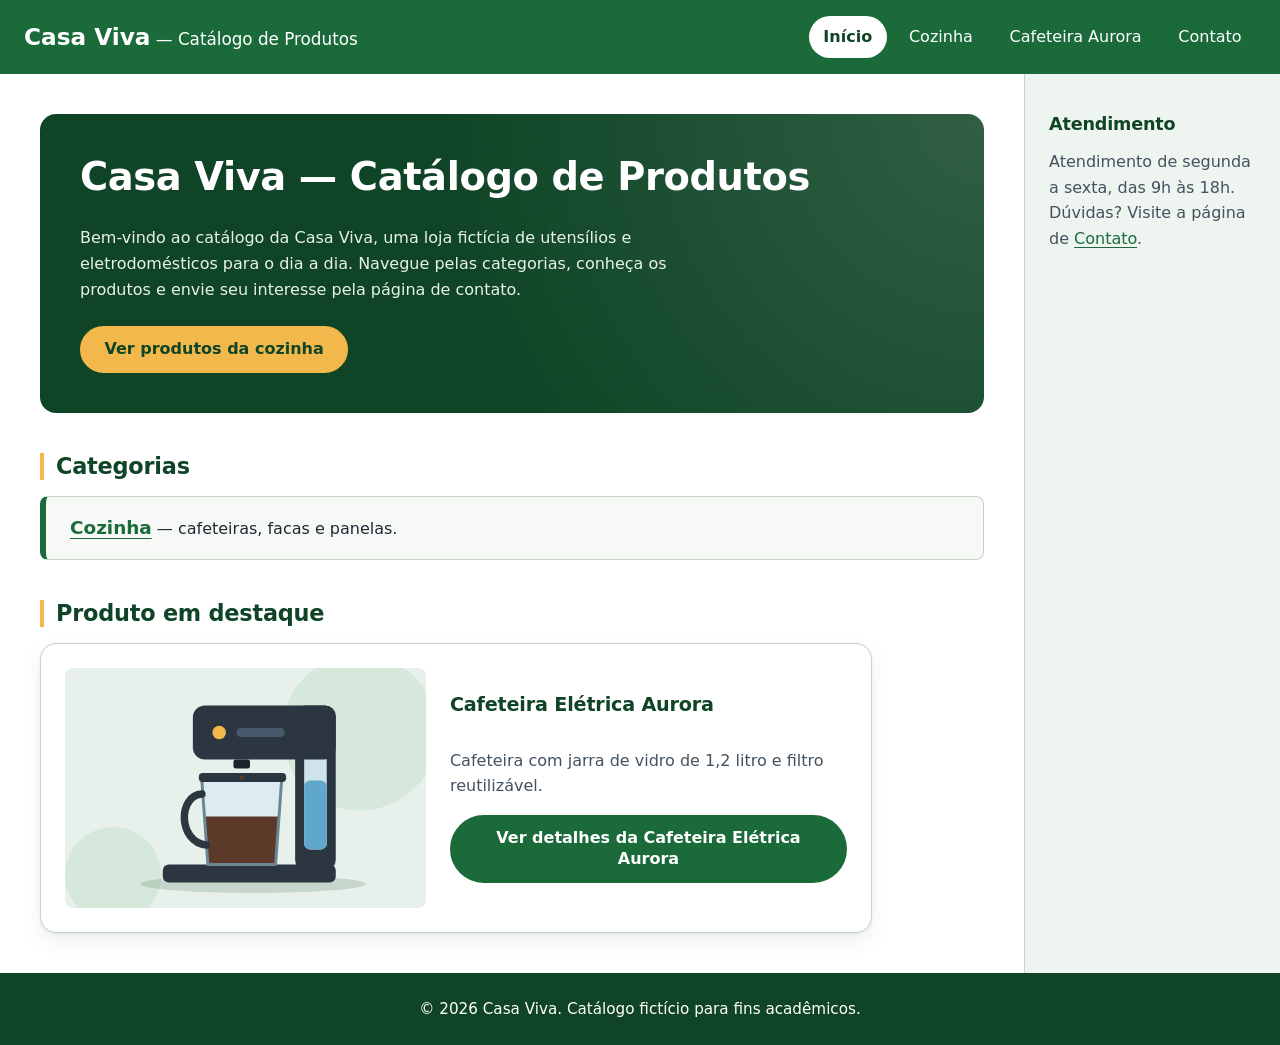
<file: index.html>
<!DOCTYPE html>
<html lang="pt-BR">
<head>
  <meta charset="UTF-8">
  <meta name="viewport" content="width=device-width, initial-scale=1.0">
  <title>Início | Casa Viva</title>
  <link rel="stylesheet" href="css/style.css">
</head>
<body>
  <a class="skip-link" href="#conteudo">Pular para o conteúdo principal</a>

  <header>
    <p><strong>Casa Viva</strong> — Catálogo de Produtos</p>
    <nav aria-label="Navegação principal">
      <ul>
        <li><a href="index.html" aria-current="page">Início</a></li>
        <li><a href="categoria.html">Cozinha</a></li>
        <li><a href="produto.html">Cafeteira Aurora</a></li>
        <li><a href="contato.html">Contato</a></li>
      </ul>
    </nav>
  </header>

  <main id="conteudo">
    <div class="hero">
      <h1>Casa Viva — Catálogo de Produtos</h1>
      <p>Bem-vindo ao catálogo da Casa Viva, uma loja fictícia de utensílios e eletrodomésticos para o dia a dia. Navegue pelas categorias, conheça os produtos e envie seu interesse pela página de contato.</p>
      <p><a class="botao botao-destaque" href="categoria.html">Ver produtos da cozinha</a></p>
    </div>

    <section aria-labelledby="titulo-categorias">
      <h2 id="titulo-categorias">Categorias</h2>
      <ul class="categorias">
        <li><a href="categoria.html">Cozinha</a> — cafeteiras, facas e panelas.</li>
      </ul>
    </section>

    <section aria-labelledby="titulo-destaque">
      <h2 id="titulo-destaque">Produto em destaque</h2>
      <article class="card card-destaque">
        <h3>Cafeteira Elétrica Aurora</h3>
        <img src="img/cafeteira-aurora.svg" alt="Imagem ilustrativa da Cafeteira Elétrica Aurora">
        <p>Cafeteira com jarra de vidro de 1,2 litro e filtro reutilizável.</p>
        <p><a class="botao" href="produto.html">Ver detalhes da Cafeteira Elétrica Aurora</a></p>
      </article>
    </section>
  </main>

  <aside aria-labelledby="titulo-atendimento">
    <h2 id="titulo-atendimento">Atendimento</h2>
    <p>Atendimento de segunda a sexta, das 9h às 18h. Dúvidas? Visite a página de <a href="contato.html">Contato</a>.</p>
  </aside>

  <footer>
    <p>© 2026 Casa Viva. Catálogo fictício para fins acadêmicos.</p>
  </footer>
</body>
</html>
</file>
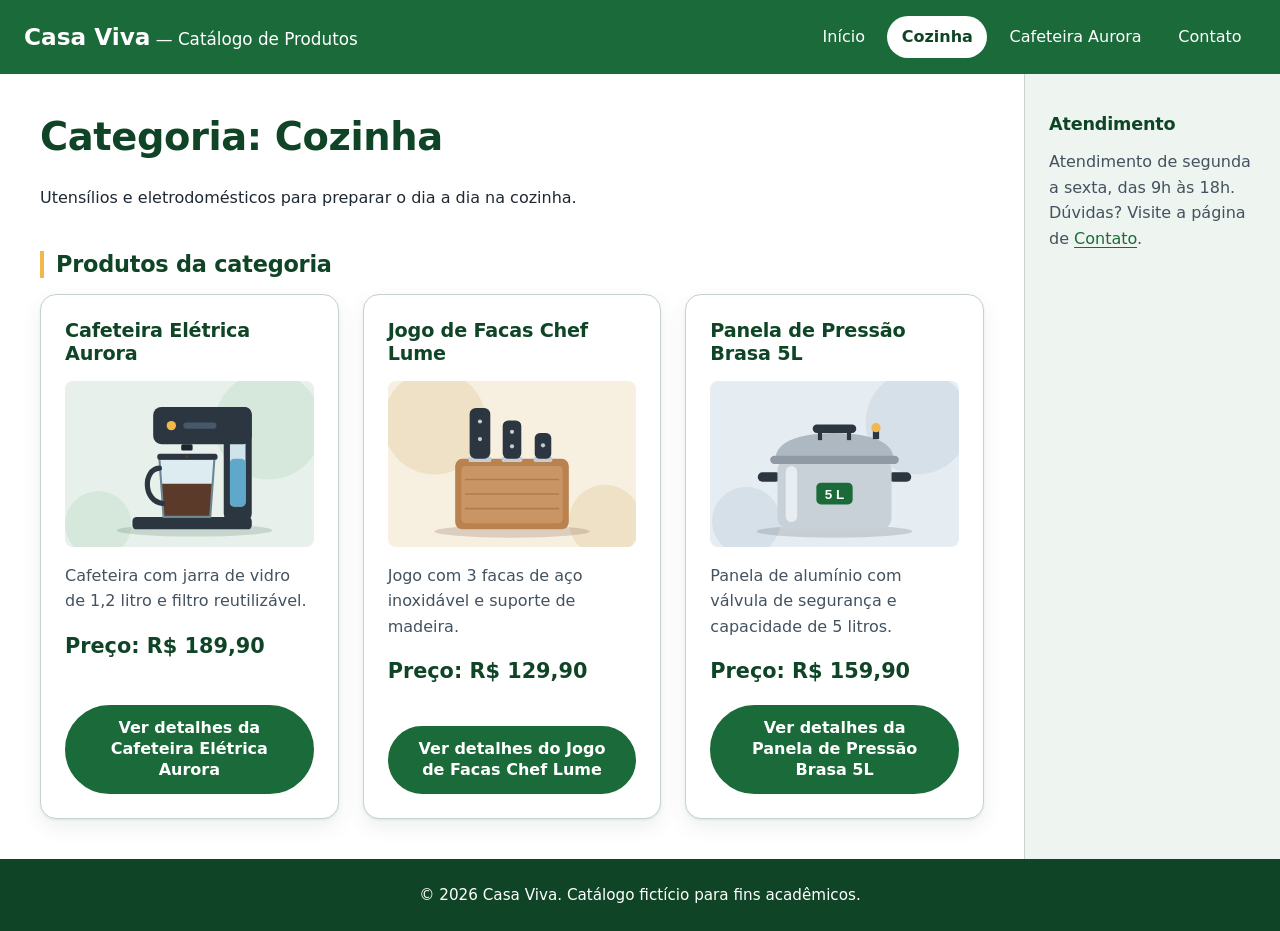
<file: categoria.html>
<!DOCTYPE html>
<html lang="pt-BR">
<head>
  <meta charset="UTF-8">
  <meta name="viewport" content="width=device-width, initial-scale=1.0">
  <title>Cozinha | Casa Viva</title>
  <link rel="stylesheet" href="css/style.css">
</head>
<body>
  <a class="skip-link" href="#conteudo">Pular para o conteúdo principal</a>

  <header>
    <p><strong>Casa Viva</strong> — Catálogo de Produtos</p>
    <nav aria-label="Navegação principal">
      <ul>
        <li><a href="index.html">Início</a></li>
        <li><a href="categoria.html" aria-current="page">Cozinha</a></li>
        <li><a href="produto.html">Cafeteira Aurora</a></li>
        <li><a href="contato.html">Contato</a></li>
      </ul>
    </nav>
  </header>

  <main id="conteudo">
    <h1>Categoria: Cozinha</h1>
    <p>Utensílios e eletrodomésticos para preparar o dia a dia na cozinha.</p>

    <section aria-labelledby="titulo-produtos">
      <h2 id="titulo-produtos">Produtos da categoria</h2>
      <div class="produtos">
        <article class="card">
          <h3>Cafeteira Elétrica Aurora</h3>
          <img src="img/cafeteira-aurora.svg" alt="Imagem ilustrativa da Cafeteira Elétrica Aurora">
          <p>Cafeteira com jarra de vidro de 1,2 litro e filtro reutilizável.</p>
          <p class="preco">Preço: R$ 189,90</p>
          <p><a class="botao" href="produto.html">Ver detalhes da Cafeteira Elétrica Aurora</a></p>
        </article>

        <article class="card">
          <h3>Jogo de Facas Chef Lume</h3>
          <img src="img/facas-chef-lume.svg" alt="Imagem ilustrativa de Jogo de três facas Chef Lume">
          <p>Jogo com 3 facas de aço inoxidável e suporte de madeira.</p>
          <p class="preco">Preço: R$ 129,90</p>
          <p><a class="botao" href="produto-facas.html">Ver detalhes do Jogo de Facas Chef Lume</a></p>
        </article>

        <article class="card">
          <h3>Panela de Pressão Brasa 5L</h3>
          <img src="img/panela-brasa.svg" alt="Imagem ilustrativa da Panela de pressão Brasa">
          <p>Panela de alumínio com válvula de segurança e capacidade de 5 litros.</p>
          <p class="preco">Preço: R$ 159,90</p>
          <p><a class="botao" href="produto-panela.html">Ver detalhes da Panela de Pressão Brasa 5L</a></p>
        </article>
      </div>
    </section>
  </main>

  <aside aria-labelledby="titulo-atendimento">
    <h2 id="titulo-atendimento">Atendimento</h2>
    <p>Atendimento de segunda a sexta, das 9h às 18h. Dúvidas? Visite a página de <a href="contato.html">Contato</a>.</p>
  </aside>

  <footer>
    <p>© 2026 Casa Viva. Catálogo fictício para fins acadêmicos.</p>
  </footer>
</body>
</html>
</file>
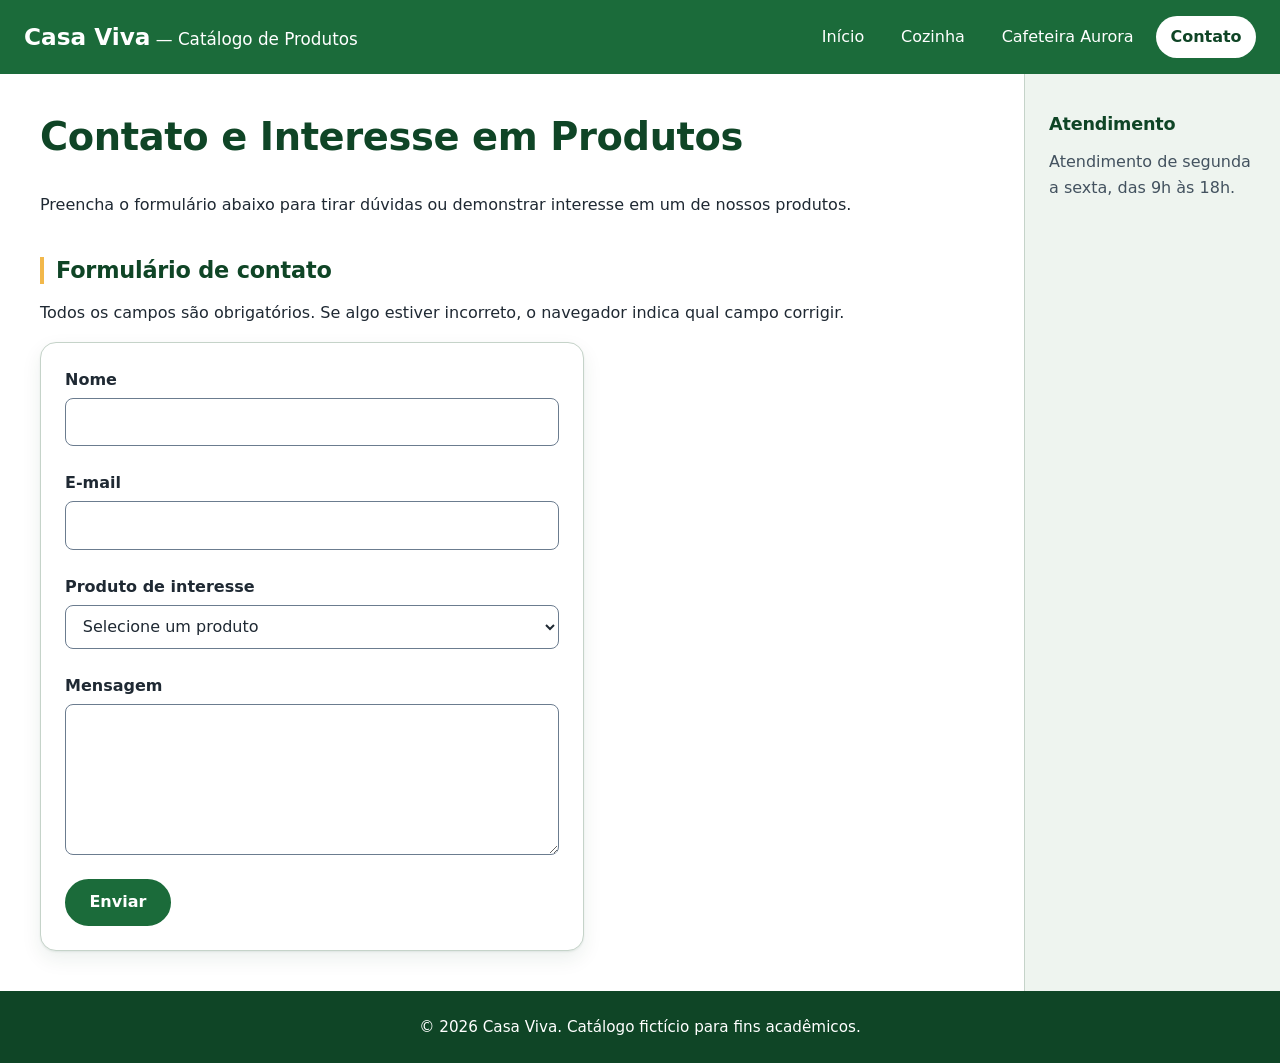
<file: contato.html>
<!DOCTYPE html>
<html lang="pt-BR">
<head>
  <meta charset="UTF-8">
  <meta name="viewport" content="width=device-width, initial-scale=1.0">
  <title>Contato | Casa Viva</title>
  <link rel="stylesheet" href="css/style.css">
</head>
<body>
  <a class="skip-link" href="#conteudo">Pular para o conteúdo principal</a>

  <header>
    <p><strong>Casa Viva</strong> — Catálogo de Produtos</p>
    <nav aria-label="Navegação principal">
      <ul>
        <li><a href="index.html">Início</a></li>
        <li><a href="categoria.html">Cozinha</a></li>
        <li><a href="produto.html">Cafeteira Aurora</a></li>
        <li><a href="contato.html" aria-current="page">Contato</a></li>
      </ul>
    </nav>
  </header>

  <main id="conteudo">
    <article>
      <h1>Contato e Interesse em Produtos</h1>
      <p>Preencha o formulário abaixo para tirar dúvidas ou demonstrar interesse em um de nossos produtos.</p>

      <section aria-labelledby="titulo-formulario">
        <h2 id="titulo-formulario">Formulário de contato</h2>
        <p>Todos os campos são obrigatórios. Se algo estiver incorreto, o navegador indica qual campo corrigir.</p>
        <form class="formulario" method="get" action="contato.html">
          <div>
            <label for="nome">Nome</label>
            <input type="text" id="nome" name="nome" autocomplete="name"
                   required minlength="3" maxlength="60" pattern="[\p{L} ']+"
                   title="Use apenas letras e espaços, com no mínimo 3 caracteres.">
          </div>
          <div>
            <label for="email">E-mail</label>
            <input type="email" id="email" name="email" autocomplete="email"
                   required maxlength="80">
          </div>
          <div>
            <label for="produto">Produto de interesse</label>
            <select id="produto" name="produto" required>
              <option value="">Selecione um produto</option>
              <option value="cafeteira-aurora">Cafeteira Elétrica Aurora</option>
              <option value="facas-lume">Jogo de Facas Chef Lume</option>
              <option value="panela-pressao">Panela de Pressão Brasa 5L</option>
              <option value="outro">Outro assunto</option>
            </select>
          </div>
          <div>
            <label for="mensagem">Mensagem</label>
            <textarea id="mensagem" name="mensagem" rows="5"
                      required minlength="20" maxlength="500"></textarea>
          </div>
          <button type="submit">Enviar</button>
        </form>
      </section>
    </article>
  </main>

  <aside aria-labelledby="titulo-atendimento">
    <h2 id="titulo-atendimento">Atendimento</h2>
    <p>Atendimento de segunda a sexta, das 9h às 18h.</p>
  </aside>

  <footer>
    <p>© 2026 Casa Viva. Catálogo fictício para fins acadêmicos.</p>
  </footer>
</body>
</html>
</file>
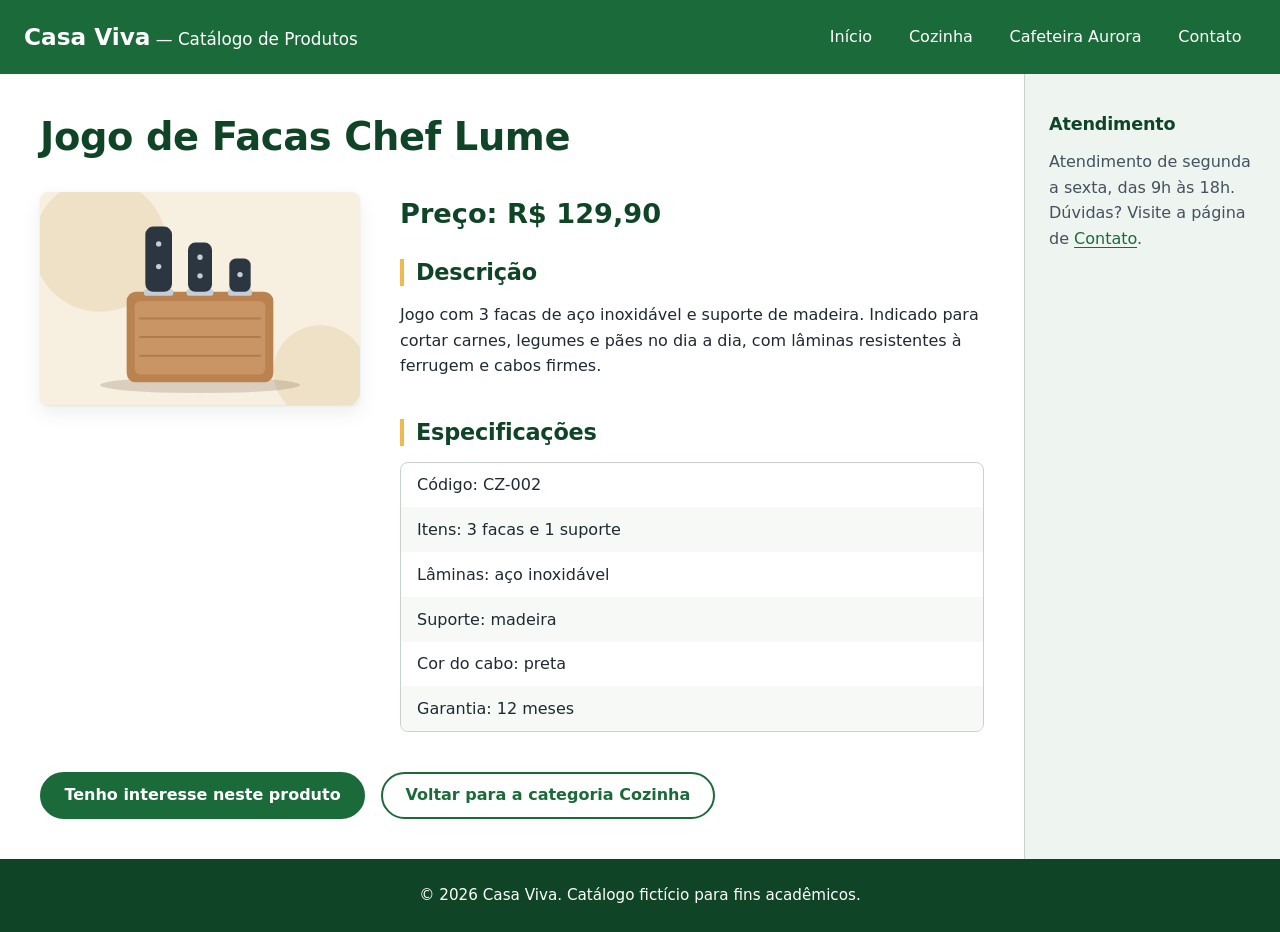
<file: produto-facas.html>
<!DOCTYPE html>
<html lang="pt-BR">
<head>
  <meta charset="UTF-8">
  <meta name="viewport" content="width=device-width, initial-scale=1.0">
  <title>Jogo de Facas Chef Lume | Casa Viva</title>
  <link rel="stylesheet" href="css/style.css">
</head>
<body>
  <a class="skip-link" href="#conteudo">Pular para o conteúdo principal</a>

  <header>
    <p><strong>Casa Viva</strong> — Catálogo de Produtos</p>
    <nav aria-label="Navegação principal">
      <ul>
        <li><a href="index.html">Início</a></li>
        <li><a href="categoria.html">Cozinha</a></li>
        <li><a href="produto.html">Cafeteira Aurora</a></li>
        <li><a href="contato.html">Contato</a></li>
      </ul>
    </nav>
  </header>

  <main id="conteudo">
    <article class="produto">
      <h1>Jogo de Facas Chef Lume</h1>
      <img src="img/facas-chef-lume.svg" alt="Imagem ilustrativa de Jogo de três facas Chef Lume">
      <p class="preco">Preço: R$ 129,90</p>

      <section aria-labelledby="titulo-descricao">
        <h2 id="titulo-descricao">Descrição</h2>
        <p>Jogo com 3 facas de aço inoxidável e suporte de madeira. Indicado para cortar carnes, legumes e pães no dia a dia, com lâminas resistentes à ferrugem e cabos firmes.</p>
      </section>

      <section aria-labelledby="titulo-especificacoes">
        <h2 id="titulo-especificacoes">Especificações</h2>
        <ul class="especificacoes">
          <li>Código: CZ-002</li>
          <li>Itens: 3 facas e 1 suporte</li>
          <li>Lâminas: aço inoxidável</li>
          <li>Suporte: madeira</li>
          <li>Cor do cabo: preta</li>
          <li>Garantia: 12 meses</li>
        </ul>
      </section>
    </article>

    <p class="acoes">
      <a class="botao" href="contato.html">Tenho interesse neste produto</a>
      <a class="botao botao-contorno" href="categoria.html">Voltar para a categoria Cozinha</a>
    </p>
  </main>

  <aside aria-labelledby="titulo-atendimento">
    <h2 id="titulo-atendimento">Atendimento</h2>
    <p>Atendimento de segunda a sexta, das 9h às 18h. Dúvidas? Visite a página de <a href="contato.html">Contato</a>.</p>
  </aside>

  <footer>
    <p>© 2026 Casa Viva. Catálogo fictício para fins acadêmicos.</p>
  </footer>
</body>
</html>
</file>
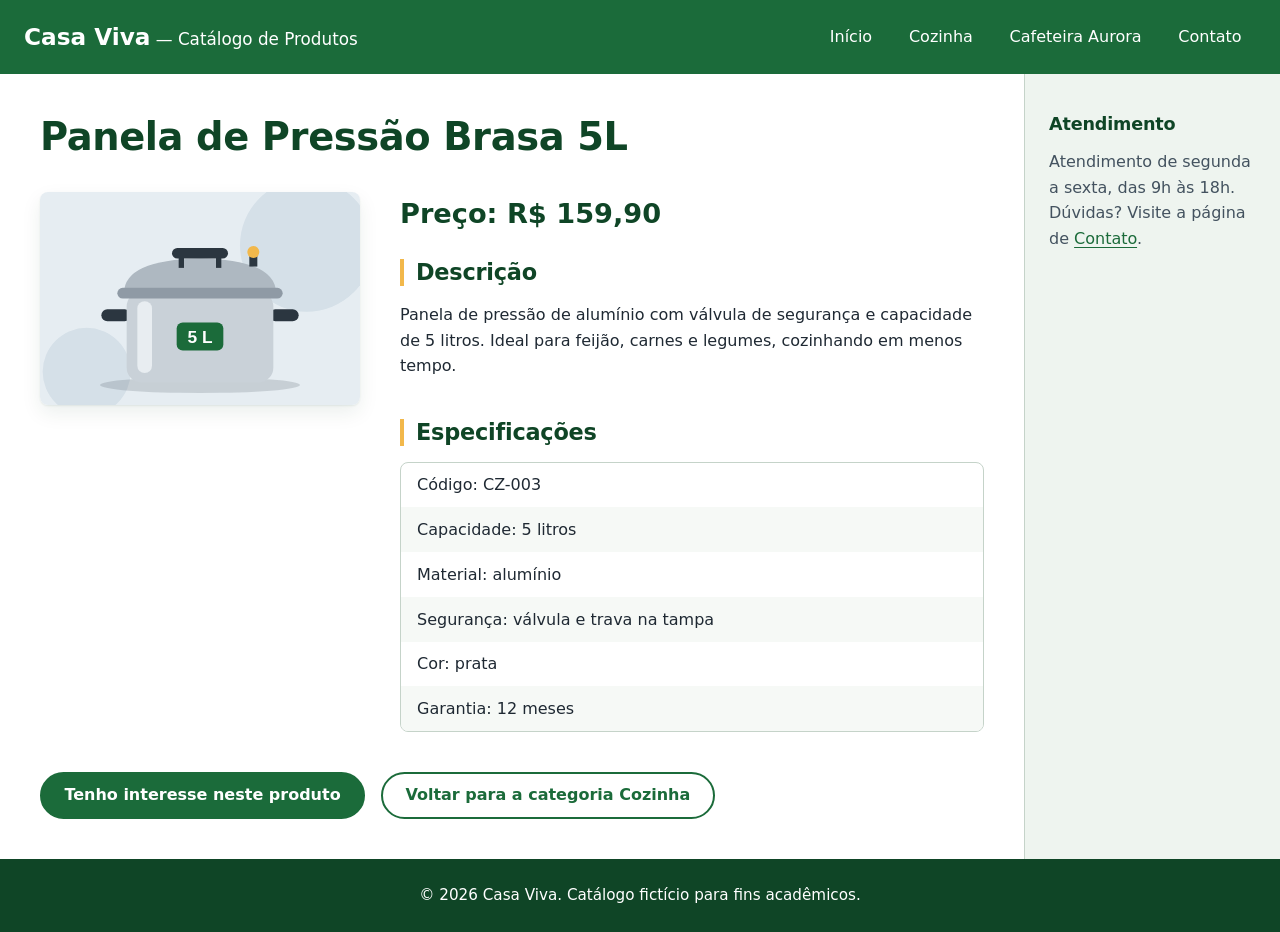
<file: produto-panela.html>
<!DOCTYPE html>
<html lang="pt-BR">
<head>
  <meta charset="UTF-8">
  <meta name="viewport" content="width=device-width, initial-scale=1.0">
  <title>Panela de Pressão Brasa 5L | Casa Viva</title>
  <link rel="stylesheet" href="css/style.css">
</head>
<body>
  <a class="skip-link" href="#conteudo">Pular para o conteúdo principal</a>

  <header>
    <p><strong>Casa Viva</strong> — Catálogo de Produtos</p>
    <nav aria-label="Navegação principal">
      <ul>
        <li><a href="index.html">Início</a></li>
        <li><a href="categoria.html">Cozinha</a></li>
        <li><a href="produto.html">Cafeteira Aurora</a></li>
        <li><a href="contato.html">Contato</a></li>
      </ul>
    </nav>
  </header>

  <main id="conteudo">
    <article class="produto">
      <h1>Panela de Pressão Brasa 5L</h1>
      <img src="img/panela-brasa.svg" alt="Imagem ilustrativa da Panela de pressão Brasa">
      <p class="preco">Preço: R$ 159,90</p>

      <section aria-labelledby="titulo-descricao">
        <h2 id="titulo-descricao">Descrição</h2>
        <p>Panela de pressão de alumínio com válvula de segurança e capacidade de 5 litros. Ideal para feijão, carnes e legumes, cozinhando em menos tempo.</p>
      </section>

      <section aria-labelledby="titulo-especificacoes">
        <h2 id="titulo-especificacoes">Especificações</h2>
        <ul class="especificacoes">
          <li>Código: CZ-003</li>
          <li>Capacidade: 5 litros</li>
          <li>Material: alumínio</li>
          <li>Segurança: válvula e trava na tampa</li>
          <li>Cor: prata</li>
          <li>Garantia: 12 meses</li>
        </ul>
      </section>
    </article>

    <p class="acoes">
      <a class="botao" href="contato.html">Tenho interesse neste produto</a>
      <a class="botao botao-contorno" href="categoria.html">Voltar para a categoria Cozinha</a>
    </p>
  </main>

  <aside aria-labelledby="titulo-atendimento">
    <h2 id="titulo-atendimento">Atendimento</h2>
    <p>Atendimento de segunda a sexta, das 9h às 18h. Dúvidas? Visite a página de <a href="contato.html">Contato</a>.</p>
  </aside>

  <footer>
    <p>© 2026 Casa Viva. Catálogo fictício para fins acadêmicos.</p>
  </footer>
</body>
</html>
</file>
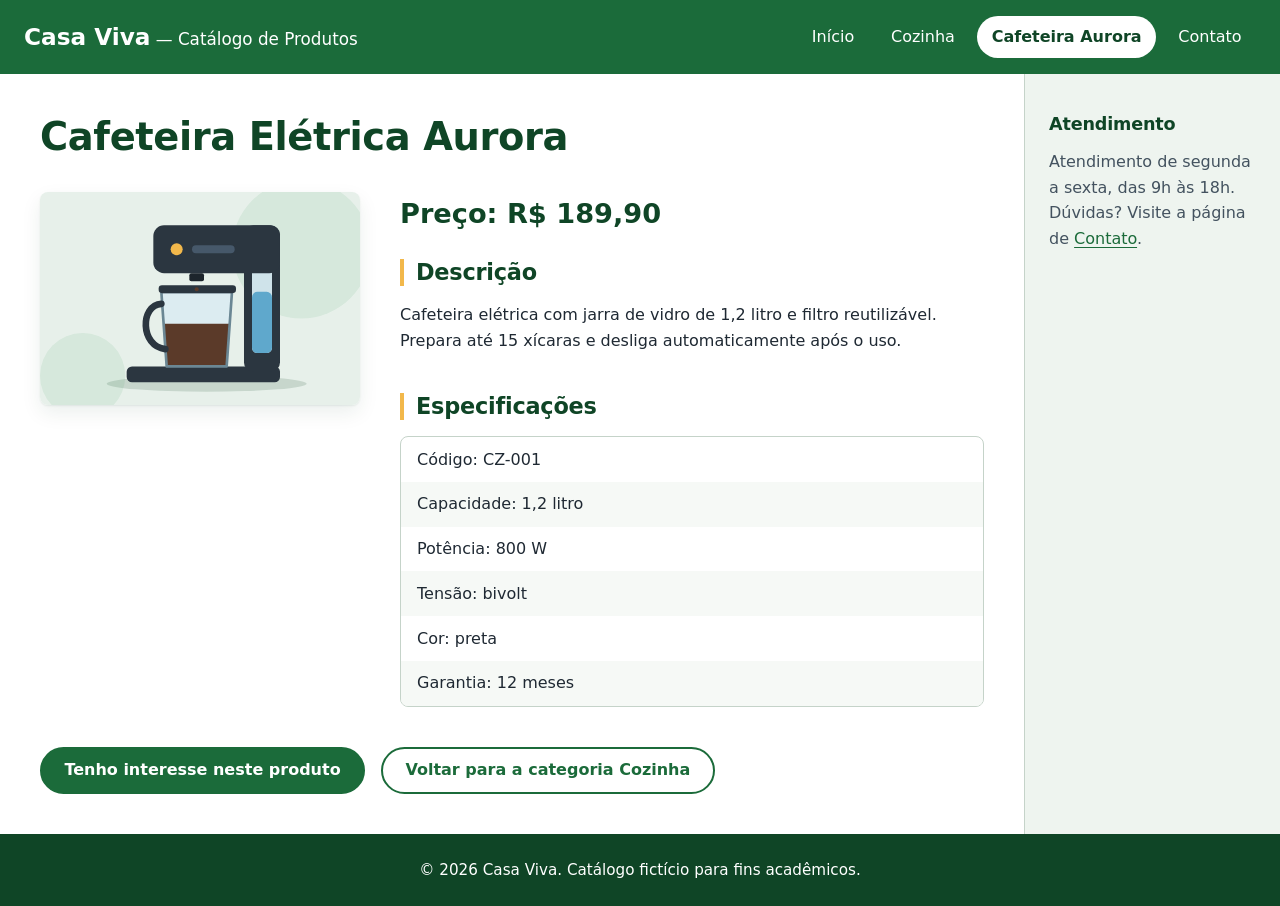
<file: produto.html>
<!DOCTYPE html>
<html lang="pt-BR">
<head>
  <meta charset="UTF-8">
  <meta name="viewport" content="width=device-width, initial-scale=1.0">
  <title>Cafeteira Elétrica Aurora | Casa Viva</title>
  <link rel="stylesheet" href="css/style.css">
</head>
<body>
  <a class="skip-link" href="#conteudo">Pular para o conteúdo principal</a>

  <header>
    <p><strong>Casa Viva</strong> — Catálogo de Produtos</p>
    <nav aria-label="Navegação principal">
      <ul>
        <li><a href="index.html">Início</a></li>
        <li><a href="categoria.html">Cozinha</a></li>
        <li><a href="produto.html" aria-current="page">Cafeteira Aurora</a></li>
        <li><a href="contato.html">Contato</a></li>
      </ul>
    </nav>
  </header>

  <main id="conteudo">
    <article class="produto">
      <h1>Cafeteira Elétrica Aurora</h1>
      <img src="img/cafeteira-aurora.svg" alt="Imagem ilustrativa da Cafeteira Elétrica Aurora">
      <p class="preco">Preço: R$ 189,90</p>

      <section aria-labelledby="titulo-descricao">
        <h2 id="titulo-descricao">Descrição</h2>
        <p>Cafeteira elétrica com jarra de vidro de 1,2 litro e filtro reutilizável. Prepara até 15 xícaras e desliga automaticamente após o uso.</p>
      </section>

      <section aria-labelledby="titulo-especificacoes">
        <h2 id="titulo-especificacoes">Especificações</h2>
        <ul class="especificacoes">
          <li>Código: CZ-001</li>
          <li>Capacidade: 1,2 litro</li>
          <li>Potência: 800 W</li>
          <li>Tensão: bivolt</li>
          <li>Cor: preta</li>
          <li>Garantia: 12 meses</li>
        </ul>
      </section>
    </article>

    <p class="acoes">
      <a class="botao" href="contato.html">Tenho interesse neste produto</a>
      <a class="botao botao-contorno" href="categoria.html">Voltar para a categoria Cozinha</a>
    </p>
  </main>

  <aside aria-labelledby="titulo-atendimento">
    <h2 id="titulo-atendimento">Atendimento</h2>
    <p>Atendimento de segunda a sexta, das 9h às 18h. Dúvidas? Visite a página de <a href="contato.html">Contato</a>.</p>
  </aside>

  <footer>
    <p>© 2026 Casa Viva. Catálogo fictício para fins acadêmicos.</p>
  </footer>
</body>
</html>
</file>
<file: css/style.css>
/* ==========================================================================
   Casa Viva — Catálogo de Produtos | CSS (versão final)

   Abordagem: mobile-first.
   O estilo base serve o celular (até ~480px). As media queries com
   min-width ampliam o layout para tablet (768px) e desktop (1200px).
   Justificativa: começar pelo caso mais restrito deixa o CSS base menor
   e evita desfazer regras em telas pequenas.

   Convenção de classes: kebab-case, nomes em português, um nome por
   componente e modificadores com o nome do bloco + variação
   (.botao, .botao-contorno, .card, .card-destaque).
   Classes usadas: .skip-link, .hero, .botao, .categorias, .produtos,
   .card, .preco, .produto, .especificacoes, .acoes, .formulario.
   O resto usa seletores de elemento, porque cada landmark aparece uma
   vez por página.
   ========================================================================== */

/* ---------- Variáveis (cores e espaçamentos centrais) ---------- */
:root {
  --cor-fundo: #ffffff;
  --cor-texto: #1f2933;
  --cor-texto-suave: #43525f;
  --cor-primaria: #1b6b3a;
  --cor-primaria-escura: #0f4526;
  --cor-sobre-primaria: #ffffff;
  --cor-destaque: #f2b84b;
  --cor-destaque-hover: #e8a62a;
  --cor-superficie: #eef4ef;
  --cor-superficie-clara: #f6f9f6;
  --cor-borda: #c5d3c9;
  --cor-campo: #6b7c8f;
  --cor-foco: #b45309;
  --cor-erro: #9b1c1c;

  --espaco-1: 0.5rem;
  --espaco-2: 1rem;
  --espaco-3: 1.5rem;
  --espaco-4: 2.5rem;
  --raio: 0.5rem;
  --largura-max: 80rem;
  --sombra: 0 1px 2px rgba(15, 69, 38, 0.08), 0 8px 20px rgba(15, 69, 38, 0.08);
}

/* ---------- Base ---------- */
*,
*::before,
*::after {
  box-sizing: border-box;
}

html {
  background: var(--cor-superficie);
}

body {
  display: grid;
  grid-template-columns: minmax(0, 1fr);
  max-width: var(--largura-max);
  margin: 0 auto;
  background: var(--cor-fundo);
  color: var(--cor-texto);
  font-family: system-ui, -apple-system, "Segoe UI", Roboto, Arial, sans-serif;
  line-height: 1.6;
  box-shadow: 0 0 40px rgba(15, 69, 38, 0.1);
}

img {
  display: block;
  max-width: 100%;
  height: auto;
  border-radius: var(--raio);
}

h1,
h2,
h3 {
  line-height: 1.2;
  letter-spacing: -0.01em;
  color: var(--cor-primaria-escura);
}

h1 {
  margin-top: 0;
  font-size: 1.9rem;
}

h2 {
  font-size: 1.4rem;
}

main h2 {
  margin: var(--espaco-4) 0 var(--espaco-2);
  padding-left: 0.75rem;
  border-left: 4px solid var(--cor-destaque);
}

h3 {
  font-size: 1.15rem;
}

main a,
aside a {
  color: var(--cor-primaria);
  text-underline-offset: 0.2em;
}

/* Foco visível para navegação por teclado */
a:focus-visible,
button:focus-visible,
input:focus-visible,
select:focus-visible,
textarea:focus-visible {
  outline: 3px solid var(--cor-foco);
  outline-offset: 2px;
}

/* ---------- Skip link ---------- */
.skip-link {
  position: absolute;
  top: -4rem;
  left: var(--espaco-1);
  z-index: 10;
  padding: var(--espaco-1) var(--espaco-2);
  border-radius: var(--raio);
  background: var(--cor-primaria-escura);
  color: var(--cor-sobre-primaria);
}

.skip-link:focus {
  top: var(--espaco-1);
  outline-color: var(--cor-sobre-primaria);
}

/* ---------- Botões (links e <button>) ---------- */
.botao,
button {
  display: inline-block;
  padding: 0.7rem 1.4rem;
  border: 2px solid var(--cor-primaria);
  border-radius: 999px;
  background: var(--cor-primaria);
  color: var(--cor-sobre-primaria);
  font: inherit;
  font-weight: 600;
  line-height: 1.3;
  text-align: center;
  text-decoration: none;
  cursor: pointer;
  transition: background-color 0.15s, border-color 0.15s, color 0.15s;
}

.botao:hover,
button:hover {
  border-color: var(--cor-primaria-escura);
  background: var(--cor-primaria-escura);
}

.botao-contorno {
  background: transparent;
  color: var(--cor-primaria);
}

.botao-contorno:hover {
  border-color: var(--cor-primaria);
  background: var(--cor-primaria);
  color: var(--cor-sobre-primaria);
}

.botao-destaque {
  border-color: var(--cor-destaque);
  background: var(--cor-destaque);
  color: var(--cor-primaria-escura);
}

.botao-destaque:hover {
  border-color: var(--cor-destaque-hover);
  background: var(--cor-destaque-hover);
}

/* ---------- Cabeçalho e menu (Flexbox) ---------- */
header {
  grid-column: 1 / -1;
  display: flex;
  flex-direction: column;
  gap: var(--espaco-2);
  padding: var(--espaco-2);
  background: var(--cor-primaria);
  color: var(--cor-sobre-primaria);
}

header p {
  margin: 0;
  font-size: 1.05rem;
}

header strong {
  font-size: 1.45rem;
}

nav ul {
  display: flex;
  flex-wrap: wrap;
  gap: var(--espaco-1);
  margin: 0;
  padding: 0;
  list-style: none;
}

nav a {
  display: block;
  padding: 0.5rem 0.9rem;
  border-radius: 999px;
  color: inherit;
  font-weight: 500;
  text-decoration: none;
}

nav a:hover {
  background: var(--cor-primaria-escura);
}

nav a[aria-current="page"],
nav a[aria-current="page"]:hover {
  background: var(--cor-fundo);
  color: var(--cor-primaria-escura);
  font-weight: 700;
}

header a:focus-visible {
  outline-color: var(--cor-sobre-primaria);
}

/* ---------- Conteúdo ---------- */
main {
  padding: var(--espaco-3) var(--espaco-2) var(--espaco-4);
}

/* Faixa de boas-vindas da home */
.hero {
  padding: var(--espaco-3);
  border-radius: calc(var(--raio) * 2);
  background-color: var(--cor-primaria-escura);
  background-image: radial-gradient(circle at 100% 0, rgba(255, 255, 255, 0.14), transparent 55%);
  color: var(--cor-sobre-primaria);
}

.hero h1 {
  color: var(--cor-sobre-primaria);
}

.hero p {
  max-width: 40rem;
  margin: 0 0 var(--espaco-2);
  color: #e8f2ea;
}

.hero p:last-child {
  margin: var(--espaco-3) 0 0;
}

.hero a:focus-visible {
  outline-color: var(--cor-sobre-primaria);
}

/* Lista de categorias */
.categorias {
  display: grid;
  gap: var(--espaco-2);
  margin: 0;
  padding: 0;
  list-style: none;
}

.categorias li {
  padding: var(--espaco-2) var(--espaco-3);
  border: 1px solid var(--cor-borda);
  border-left: 6px solid var(--cor-primaria);
  border-radius: var(--raio);
  background: var(--cor-superficie-clara);
}

.categorias a {
  font-size: 1.15rem;
  font-weight: 700;
}

/* ---------- Cards e listagem de produtos (Grid) ---------- */
.produtos {
  display: grid;
  grid-template-columns: 1fr;
  gap: var(--espaco-3);
}

.card {
  display: flex;
  flex-direction: column;
  max-width: 26rem;
  padding: var(--espaco-3);
  border: 1px solid var(--cor-borda);
  border-radius: calc(var(--raio) * 2);
  background: var(--cor-fundo);
  box-shadow: var(--sombra);
}

.card h3 {
  margin: 0 0 var(--espaco-2);
  font-size: 1.2rem;
}

.card img {
  width: 100%;
}

.card p {
  margin: var(--espaco-2) 0 0;
  color: var(--cor-texto-suave);
}

.card p:last-child {
  margin-top: auto;
  padding-top: var(--espaco-2);
}

p.preco {
  color: var(--cor-primaria-escura);
  font-size: 1.3rem;
  font-weight: 700;
}

.card p.preco {
  color: var(--cor-primaria-escura);
}

/* ---------- Página de produto ---------- */
.produto img {
  width: 100%;
  max-width: 26rem;
  box-shadow: var(--sombra);
}

.produto p.preco {
  margin: var(--espaco-3) 0 0;
  font-size: 1.7rem;
}

.especificacoes {
  margin: 0;
  padding: 0;
  overflow: hidden;
  border: 1px solid var(--cor-borda);
  border-radius: var(--raio);
  list-style: none;
}

.especificacoes li {
  padding: 0.6rem var(--espaco-2);
}

.especificacoes li:nth-child(even) {
  background: var(--cor-superficie-clara);
}

.acoes {
  display: flex;
  flex-wrap: wrap;
  gap: var(--espaco-2);
  margin: var(--espaco-4) 0 0;
}

/* ---------- Formulário (Flexbox dentro de Grid) ---------- */
.formulario {
  display: grid;
  gap: var(--espaco-3);
  max-width: 34rem;
  padding: var(--espaco-3);
  border: 1px solid var(--cor-borda);
  border-radius: calc(var(--raio) * 2);
  background: var(--cor-fundo);
  box-shadow: var(--sombra);
}

.formulario > div {
  display: flex;
  flex-direction: column;
  gap: 0.35rem;
}

label {
  font-weight: 600;
}

input,
select,
textarea {
  width: 100%;
  padding: 0.65rem 0.8rem;
  border: 1px solid var(--cor-campo);
  border-radius: var(--raio);
  background: var(--cor-fundo);
  color: inherit;
  font: inherit;
}

input:focus,
select:focus,
textarea:focus {
  border-color: var(--cor-primaria);
}

textarea {
  resize: vertical;
}

/* Campo preenchido de forma inválida (validação nativa do HTML5) */
input:user-invalid,
select:user-invalid,
textarea:user-invalid {
  border-color: var(--cor-erro);
  box-shadow: 0 0 0 1px var(--cor-erro);
}

.formulario button {
  justify-self: start;
}

/* ---------- Atendimento (aside) e rodapé ---------- */
aside {
  padding: var(--espaco-3) var(--espaco-2);
  border-top: 1px solid var(--cor-borda);
  background: var(--cor-superficie);
}

aside h2 {
  margin-top: 0;
  font-size: 1.1rem;
}

aside p {
  margin: 0;
  color: var(--cor-texto-suave);
}

footer {
  grid-column: 1 / -1;
  padding: var(--espaco-3) var(--espaco-2);
  background: var(--cor-primaria-escura);
  color: var(--cor-sobre-primaria);
  font-size: 0.95rem;
  text-align: center;
}

footer p {
  margin: 0;
}

@media (prefers-reduced-motion: reduce) {
  .botao,
  button {
    transition: none;
  }
}

/* ==========================================================================
   Tablet (a partir de 768px)
   ========================================================================== */
@media (min-width: 768px) {
  header {
    padding: var(--espaco-2) var(--espaco-3);
  }

  main {
    padding: var(--espaco-4) var(--espaco-3);
  }

  h1 {
    font-size: 2.4rem;
  }

  .hero {
    padding: var(--espaco-4);
  }

  .hero h1 {
    font-size: 2.4rem;
  }

  .produtos {
    grid-template-columns: repeat(2, 1fr);
  }

  /* Cartão de destaque da home: imagem à esquerda, texto à direita */
  .card-destaque {
    display: grid;
    grid-template-columns: minmax(0, 1fr) minmax(0, 1.1fr);
    grid-template-rows: 1fr auto auto auto 1fr;
    column-gap: var(--espaco-3);
    max-width: 52rem;
  }

  .card-destaque > * {
    grid-column: 2;
  }

  .card-destaque img {
    grid-column: 1;
    grid-row: 1 / -1;
  }

  .card-destaque h3 {
    grid-row: 2;
  }

  .card-destaque p:nth-of-type(1) {
    grid-row: 3;
  }

  .card-destaque p:nth-of-type(2) {
    grid-row: 4;
    margin-top: var(--espaco-2);
    padding-top: 0;
  }

  /* Página de produto: imagem à esquerda, informações à direita */
  .produto {
    display: grid;
    grid-template-columns: minmax(0, 20rem) minmax(0, 1fr);
    column-gap: var(--espaco-4);
    align-items: start;
  }

  .produto h1 {
    grid-column: 1 / -1;
  }

  .produto > * {
    grid-column: 2;
  }

  .produto img {
    grid-column: 1;
    grid-row: 2 / span 3;
  }

  .produto p.preco {
    margin-top: 0;
  }

  .produto section h2 {
    margin-top: var(--espaco-3);
  }

  aside {
    padding: var(--espaco-3);
  }

  footer {
    padding: var(--espaco-3);
  }
}

/* ==========================================================================
   Desktop (a partir de 1200px)
   ========================================================================== */
@media (min-width: 1200px) {
  body {
    grid-template-columns: minmax(0, 1fr) 16rem;
  }

  header {
    flex-direction: row;
    align-items: center;
    justify-content: space-between;
  }

  main {
    padding: var(--espaco-4);
  }

  .produtos {
    grid-template-columns: repeat(3, 1fr);
  }

  aside {
    padding: var(--espaco-4) var(--espaco-3);
    border-top: 0;
    border-left: 1px solid var(--cor-borda);
  }
}
</file>
